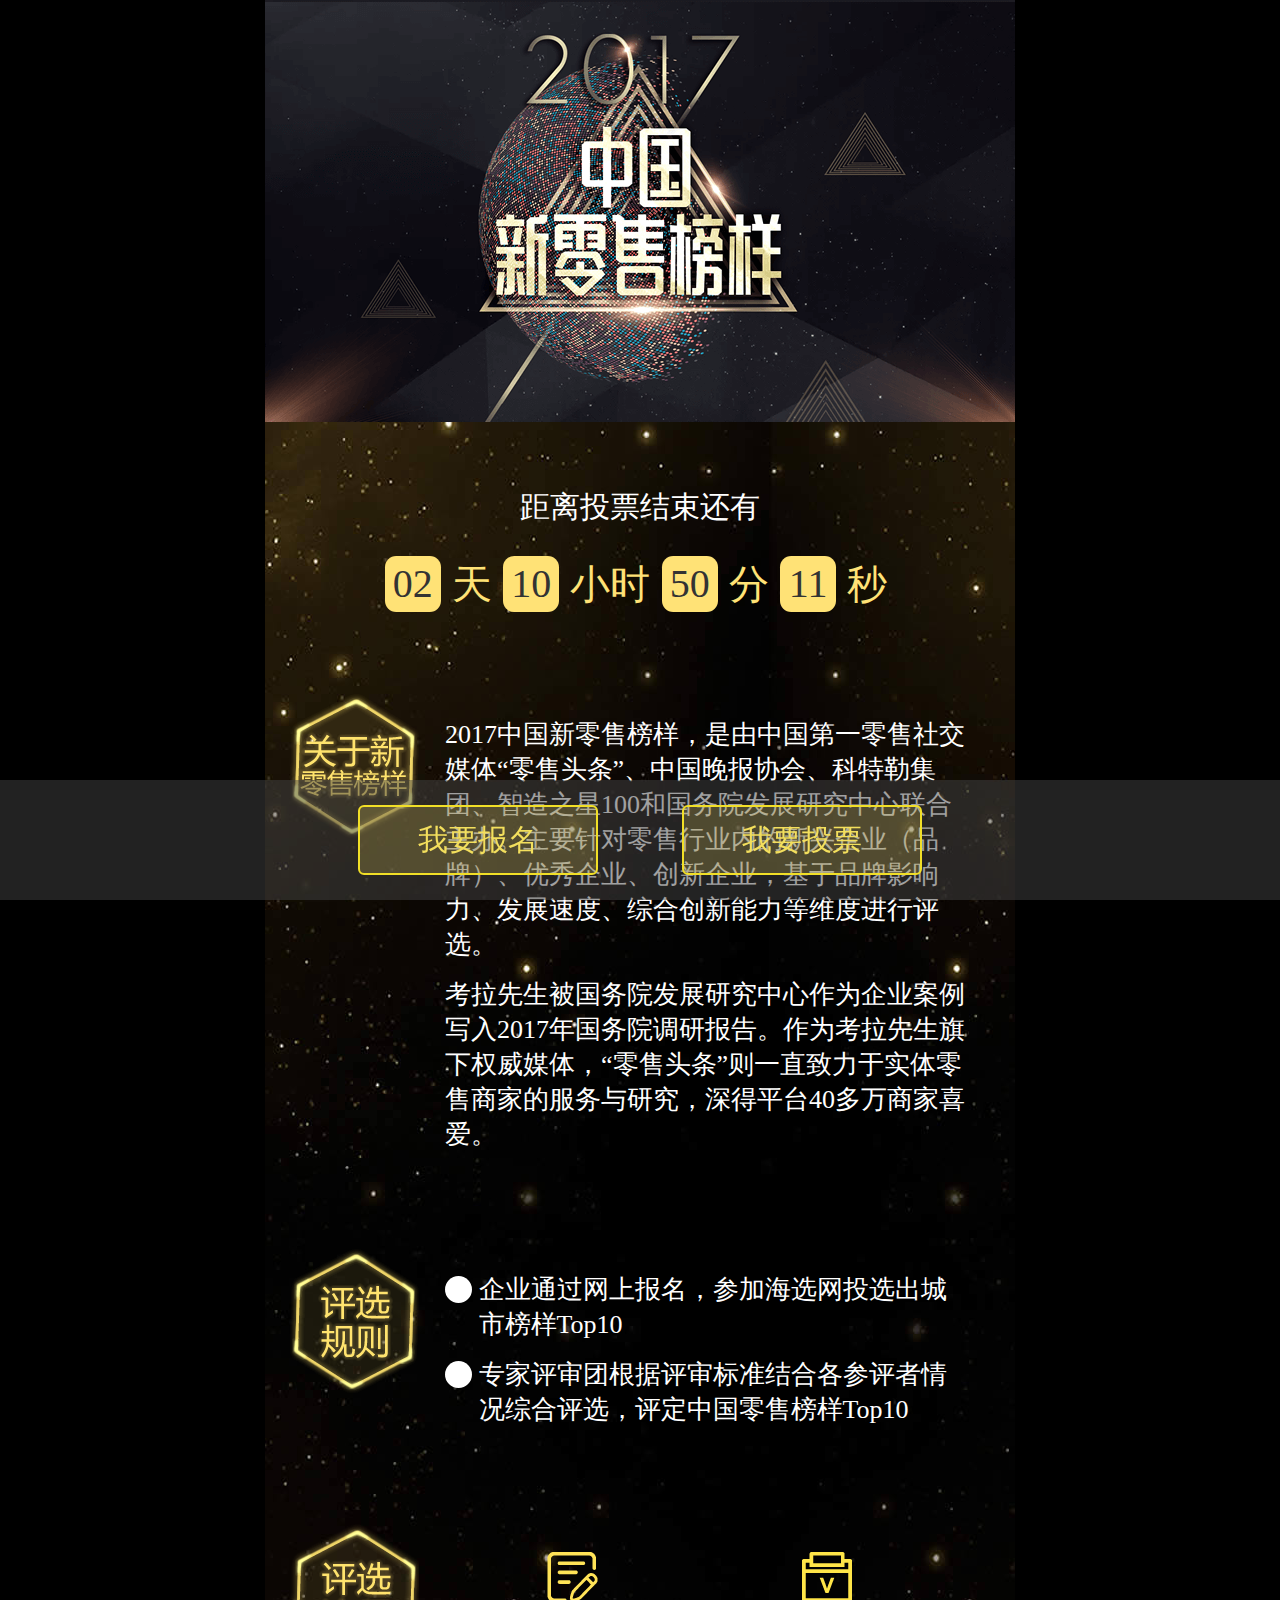
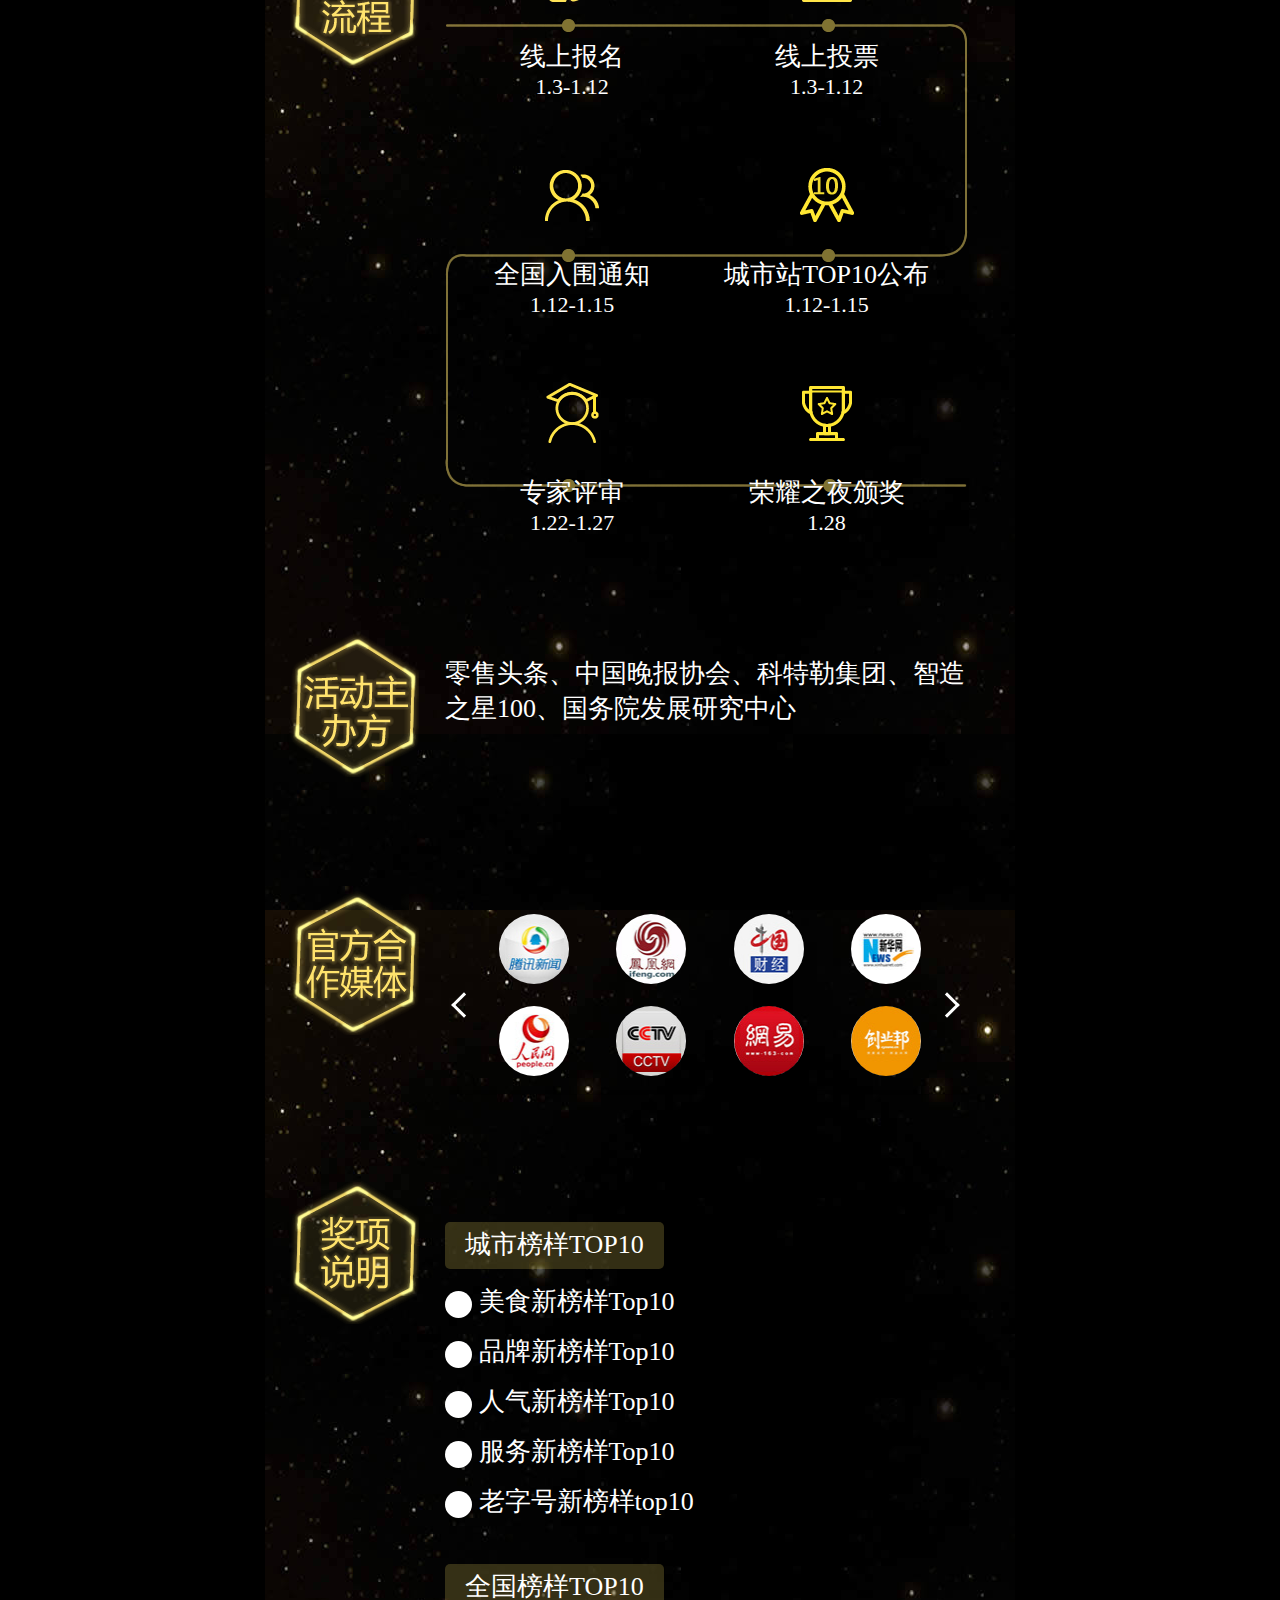
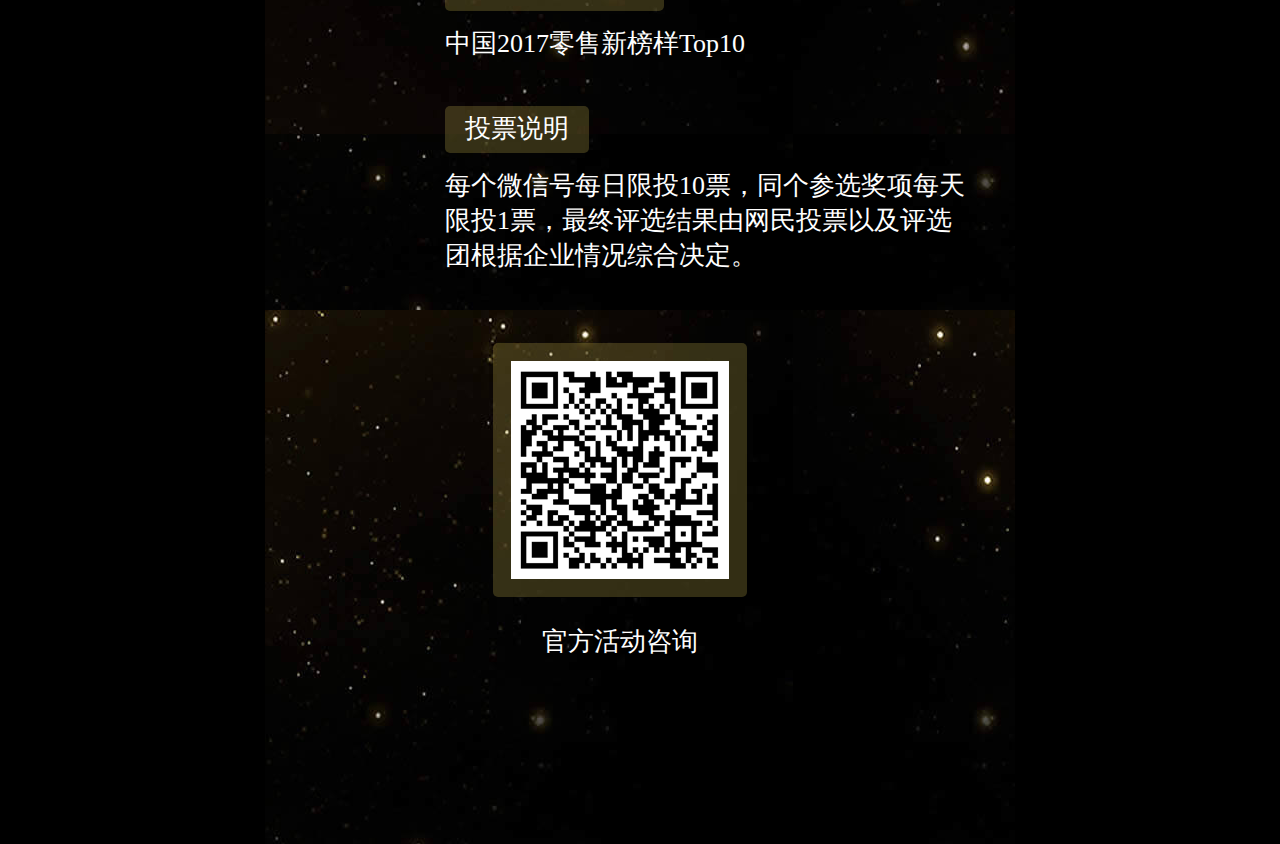
<file: index.html>
<!doctype html>
<html>

<head>
	<meta charset="utf-8">
	<meta name="viewport" content="width=device-width,maximum-scale=1.0, initial-scale=1.0, user-scalable=no">
	<title>2017年新零售投票系统</title>
	<link type="text/css" rel="stylesheet" href="css/swiper-3.4.2.min.css" media="all">
	<link type="text/css" rel="stylesheet" href="css/style.css?v=1" media="all">
	<script>!function (a) { var b, c; /Android (\d+\.\d+)/.test(navigator.userAgent) ? (b = parseFloat(RegExp.$1), b > 2.3 ? (c = parseInt(window.screen.width) / a, document.write('<meta name="viewport" content="width=' + a + ",minimum-scale=" + c + ",maximum-scale=" + c + ', target-densitydpi=device-dpi">')) : document.write('<meta name="viewport" content="width=' + a + ',target-densitydpi=device-dpi">')) : document.write('<meta name="viewport" content="width=' + a + ',user-scalable=no,target-densitydpi=device-dpi,minimal-ui">') }(750);</script>
</head>

<body>
	<div class="page">
		<header>
			<div class="banner"></div>
		</header>
		<article class="main">
			<section class="count_down">
				<h5>距离投票结束还有</h5>
				<div>
					<i>02</i>
					<span>天</span>
					<i>10</i>
					<span>小时</span>
					<i>50</i>
					<span>分</span>
					<i>11</i>
					<span>秒</span>
				</div>
			</section>
			<section class="section">
				<div class="sel_left">
					<i class="tit1"></i>
				</div>
				<div class="sel_right">
					<p>2017中国新零售榜样，是由中国第一零售社交媒体“零售头条”、中国晚报协会、科特勒集团、智造之星100和国务院发展研究中心联合主办。主要针对零售行业内的新兴企业（品牌）、优秀企业、创新企业，基于品牌影响力、发展速度、综合创新能力等维度进行评选。
					</p>
					<p>考拉先生被国务院发展研究中心作为企业案例写入2017年国务院调研报告。作为考拉先生旗下权威媒体，“零售头条”则一直致力于实体零售商家的服务与研究，深得平台40多万商家喜爱。
					</p>
				</div>
			</section>
			<section class="section">
				<div class="sel_left">
					<i class="tit2"></i>
				</div>
				<div class="sel_right">
					<p>
						<i class="icon_dot"></i>
						<span class="text_in">企业通过网上报名，参加海选网投选出城 市榜样Top10</span>
					</p>
					<p>
						<i class="icon_dot"></i>
						<span class="text_in">专家评审团根据评审标准结合各参评者情 况综合评选，评定中国零售榜样Top10</span>

					</p>
				</div>
			</section>
			<section class="section" style="margin-bottom: 0;">
				<div class="sel_left">
					<i class="tit3"></i>
				</div>
				<div class="sel_right">
					<ul class="sel_line">
						<li>
							<i class="step1"></i>
							<h5>线上报名</h5>
							<p>1.3-1.12</p>
						</li>
						<li>
							<i class="step2"></i>
							<h5>线上投票</h5>
							<p>1.3-1.12</p>
						</li>
						<li>
							<i class="step3"></i>
							<h5>全国入围通知</h5>
							<p>1.12-1.15</p>
						</li>
						<li>
							<i class="step4"></i>
							<h5>城市站TOP10公布</h5>
							<p>1.12-1.15</p>
						</li>
						<li>
							<i class="step5"></i>
							<h5>专家评审</h5>
							<p>1.22-1.27</p>
						</li>
						<li>
							<i class="step6"></i>
							<h5>荣耀之夜颁奖</h5>
							<p>1.28</p>
						</li>

					</ul>
				</div>
			</section>
			<section class="section">
				<div class="sel_left">
					<i class="tit4"></i>
				</div>
				<div class="sel_right">
					<p>零售头条、中国晚报协会、科特勒集团、智造之星100、国务院发展研究中心</p>

				</div>
			</section>
			<section class="section">
				<div class="sel_left">
					<i class="tit5"></i>
				</div>
				<div class="sel_right">
					<div class="swiper-container ">
						<div class="swiper-wrapper hezuo">
							<div class="swiper-slide">
								<ul>
									<li>
										<img src="img/logo_1.jpg" alt="">
									</li>
									<li>
										<img src="img/logo_2.jpg" alt="">
									</li>
									<li>
										<img src="img/logo_3.jpg" alt="">
									</li>
									<li>
										<img src="img/logo_4.jpg" alt="">
									</li>
									<li>
										<img src="img/logo_5.jpg" alt="">
									</li>
									<li>
										<img src="img/logo_6.jpg" alt="">
									</li>
									<li>
										<img src="img/logo_7.jpg" alt="">
									</li>
									<li>
										<img src="img/logo_8.jpg" alt="">
									</li>
								</ul>
							</div>
							<div class="swiper-slide">
								<ul>
									<li>
										<img src="img/logo_9.jpg" alt="">
									</li>
									<li>
										<img src="img/logo_10.jpg" alt="">
									</li>
									<li>
										<img src="img/logo_11.jpg" alt="">
									</li>
									<li>
										<img src="img/logo_12.jpg" alt="">
									</li>
									<li>
										<img src="img/logo_13.jpg" alt="">
									</li>
									<li>
										<img src="img/logo_14.jpg" alt="">
									</li>
									<li>
										<img src="img/logo_15.jpg" alt="">
									</li>
									<li>
										<img src="img/logo_16.jpg" alt="">
									</li>
								</ul>
							</div>
							<div class="swiper-slide">
								<ul>
									<li>
										<img src="img/logo_17.jpg" alt="">
									</li>
									<li>
										<img src="img/logo_18.jpg" alt="">
									</li>
									<li>
										<img src="img/logo_19.jpg" alt="">
									</li>
								</ul>
							</div>
						</div>
						<!-- 如果需要分页器 -->
						<div class="swiper-pagination"></div>

						<!-- 如果需要导航按钮 -->
						<div class="swiper-button-prev"></div>
						<div class="swiper-button-next"></div>

						<!-- 如果需要滚动条 -->
						<div class="swiper-scrollbar"></div>
					</div>
					<div class="hezuo">
						<div class="hz_left"></div>
						<div class="hz_right"></div>



					</div>
				</div>
			</section>
			<section class="section">
				<div class="sel_left">
					<i class="tit6"></i>
				</div>
				<div class="sel_right">
					<div class="title1">
						<span>城市榜样TOP10</span>
					</div>
					<p>
						<i class="icon_dot"></i>
						美食新榜样Top10
					</p>
					<p>
						<i class="icon_dot"></i>
						品牌新榜样Top10
					</p>
					<p>
						<i class="icon_dot"></i>
						人气新榜样Top10
					</p>
					<p>
						<i class="icon_dot"></i>
						服务新榜样Top10
					</p>
					<p>
						<i class="icon_dot"></i>
						老字号新榜样top10
					</p>
					<div class="title1" style="margin-top: 50px;">
						<span>全国榜样TOP10</span>
					</div>
					<p> 中国2017零售新榜样Top10
					</p>
					<div class="title1" style="margin-top: 50px;">
						<span>投票说明</span>
					</div>
					<p> 每个微信号每日限投10票，同个参选奖项每天限投1票，最终评选结果由网民投票以及评选团根据企业情况综合决定。
					</p>
					<div class="erm">
						<img class="erm_line" src="img/erm.png" alt="">
						<p>官方活动咨询</p>
					</div>
				</div>
			</section>
			<div class="footer">
				<a href="signup.html" class="btn">我要报名</a>
				<a href="vote.html" class="btn">我要投票</a>
			</div>
		</article>
	</div>



	</div>

</body>
<script src="js/zepto.min.js"></script>
<script src="js/swiper-3.4.2.jquery.min.js"></script>
<script>        
	var mySwiper = new Swiper('.swiper-container', {
		loop: true,
		// 如果需要前进后退按钮
		nextButton: '.swiper-button-next',
    	prevButton: '.swiper-button-prev',
	})        
</script>

</html>
</file>
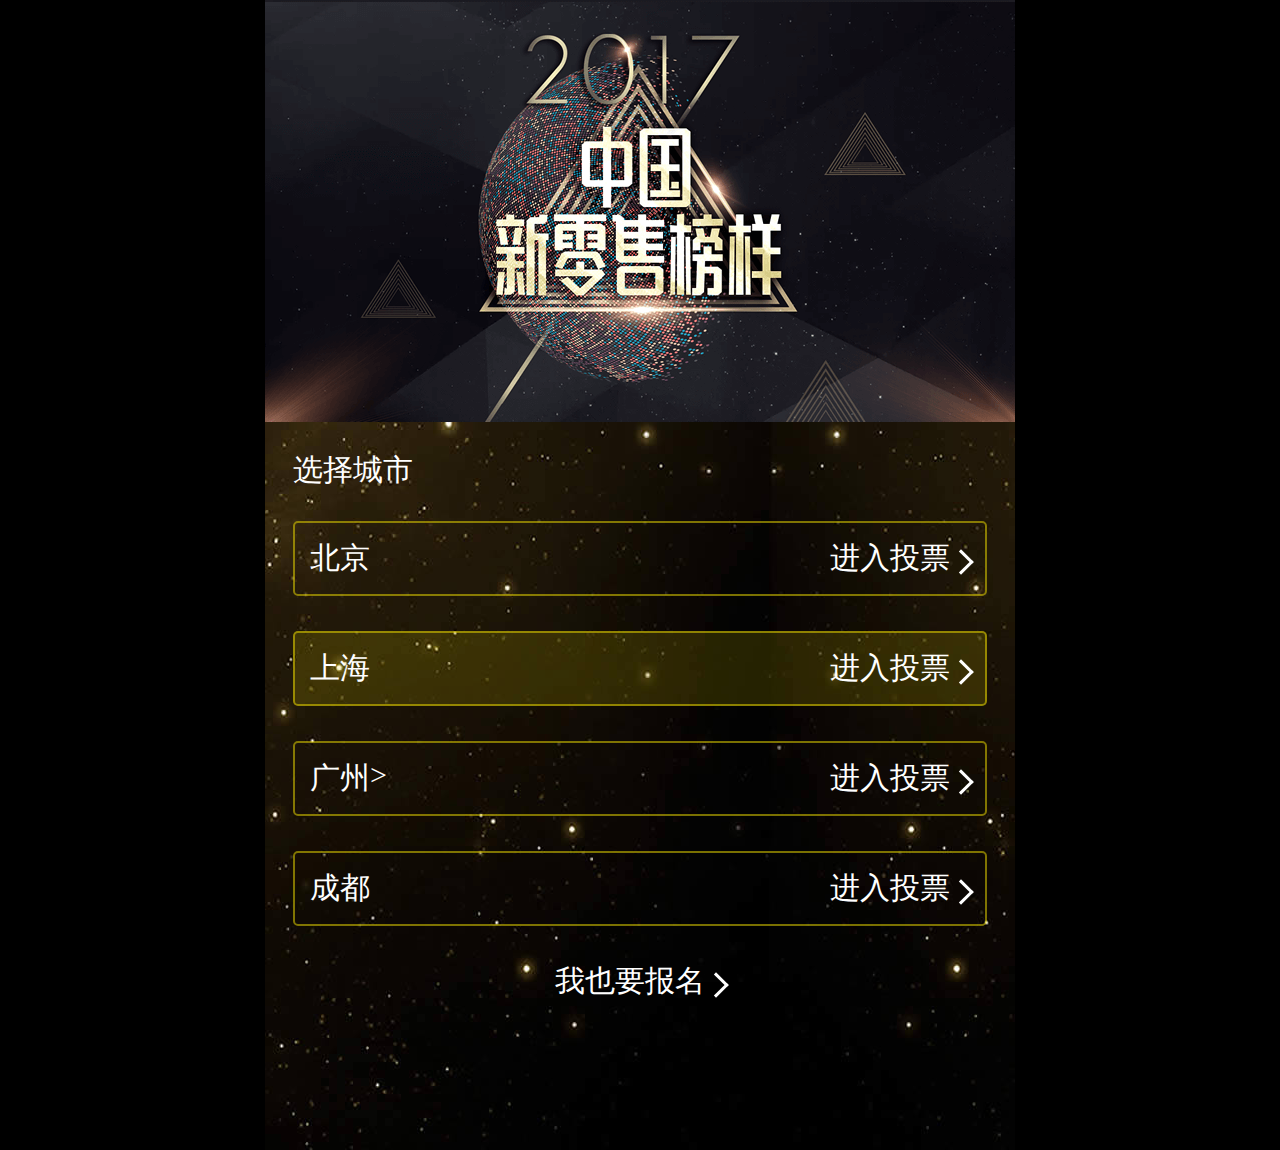
<file: city.html>
<!doctype html>
<html>

<head>
	<meta charset="utf-8">
	<meta name="viewport" content="width=device-width,maximum-scale=1.0, initial-scale=1.0, user-scalable=no">
	<title>2017年新零售投票系统</title>
	<link type="text/css" rel="stylesheet" href="css/style.css?v=1" media="all">
	<script>!function (a) { var b, c; /Android (\d+\.\d+)/.test(navigator.userAgent) ? (b = parseFloat(RegExp.$1), b > 2.3 ? (c = parseInt(window.screen.width) / a, document.write('<meta name="viewport" content="width=' + a + ",minimum-scale=" + c + ",maximum-scale=" + c + ', target-densitydpi=device-dpi">')) : document.write('<meta name="viewport" content="width=' + a + ',target-densitydpi=device-dpi">')) : document.write('<meta name="viewport" content="width=' + a + ',user-scalable=no,target-densitydpi=device-dpi,minimal-ui">') }(750);</script>
</head>

<body>
	<div class="page">
		<header>
			<div class="banner"></div>
		</header>
		<article class="main">
			<div class="city">
				<h4>选择城市</h4>
				<ul>
					<li>
						<span class="city_name">北京</span>
						<a href="vote.html" class="btn_vote">进入投票</a>
					</li>
					<li class="active">
						<span class="city_name">上海</span>
						<a href="vote.html" class="btn_vote">进入投票</a>
					</li>
					<li>
						<span class="city_name">广州</span>
						<a href="vote.html" class="btn_vote">进入投票</a>>
					</li>
					<li>
						<span class="city_name">成都</span>
						<a href="vote.html" class="btn_vote">进入投票</a>
					</li>
				</ul>
				<a href="signup.html" class="sign_up">我也要报名</a>
			</div>
		</article>
	</div>



	</div>

</body>

</html>
</file>
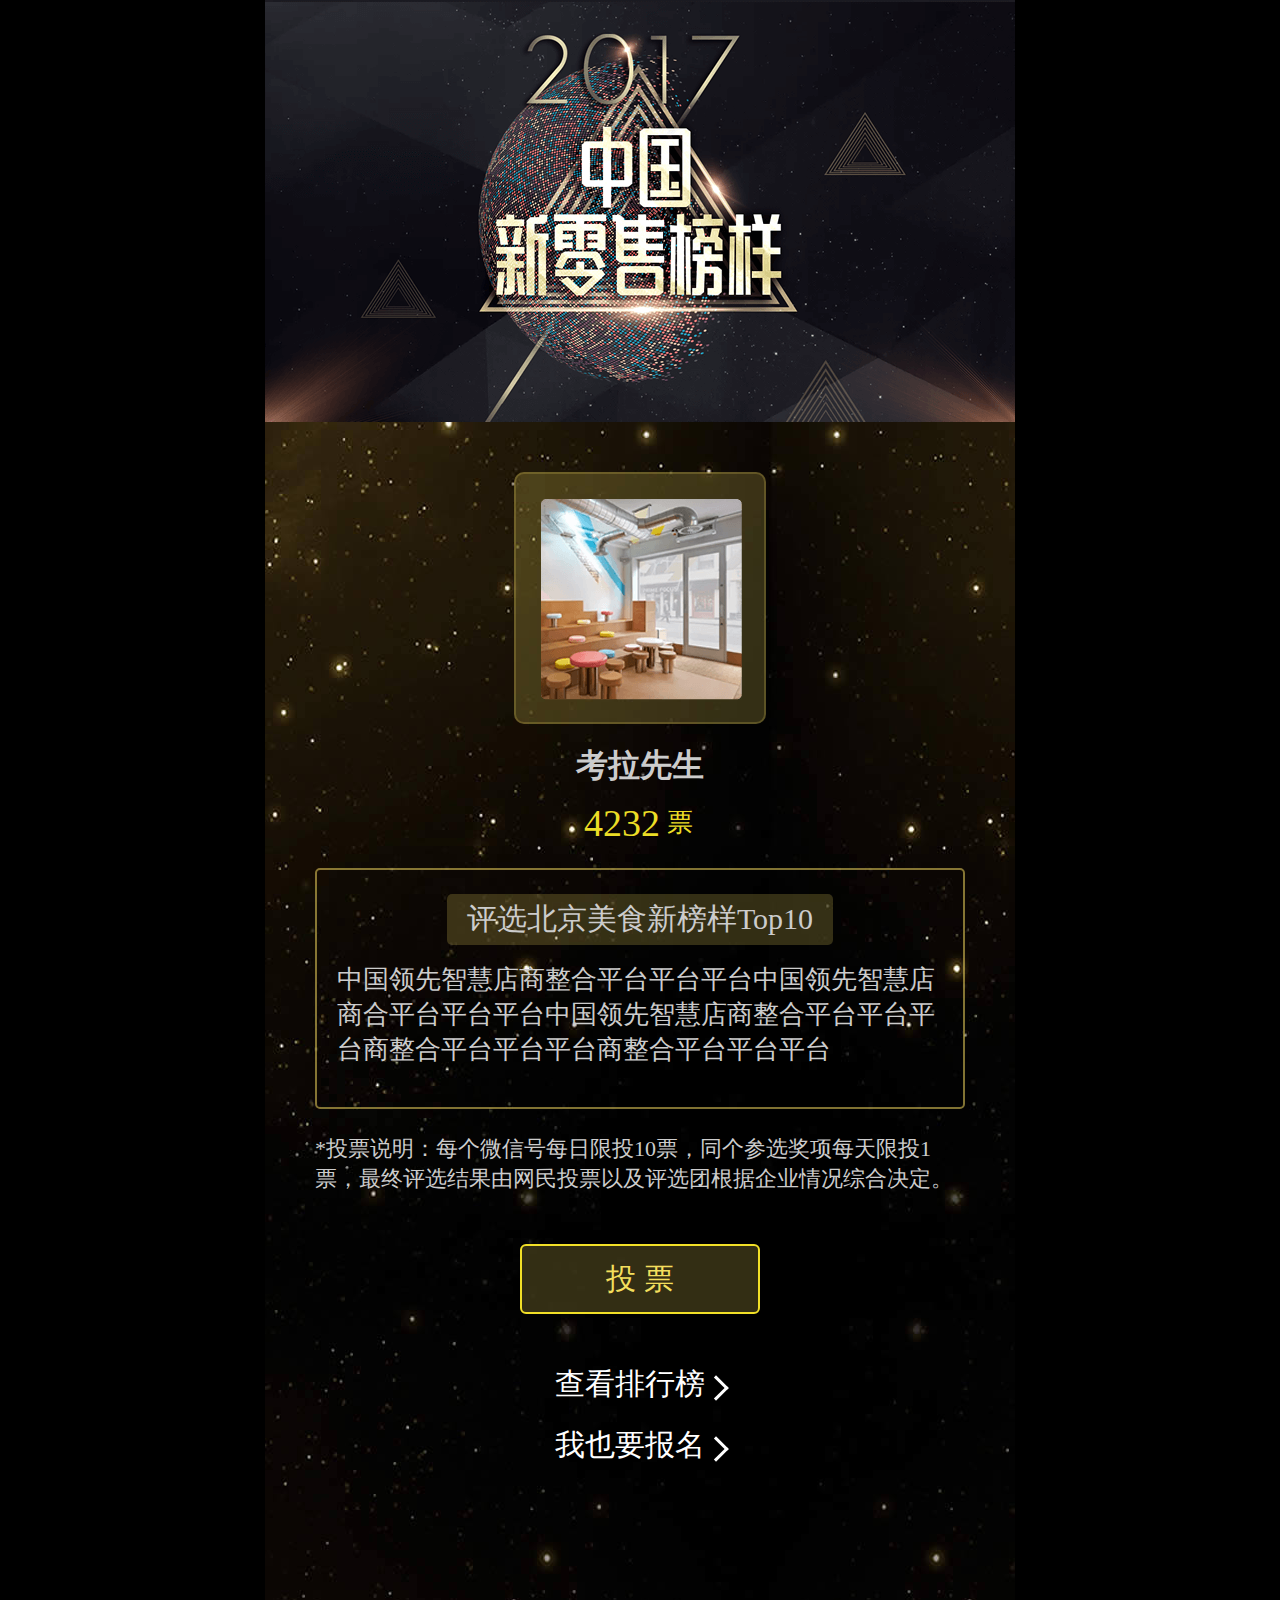
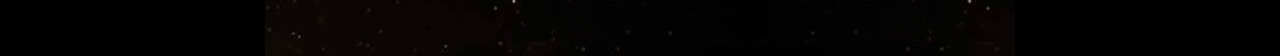
<file: co_vote.html>
<!doctype html>
<html>

<head>
    <meta charset="utf-8">
    <meta name="viewport" content="width=device-width,maximum-scale=1.0, initial-scale=1.0, user-scalable=no">
    <title>2017年新零售投票系统</title>
    <link type="text/css" rel="stylesheet" href="css/style.css?v=1" media="all">
    <script>!function (a) { var b, c; /Android (\d+\.\d+)/.test(navigator.userAgent) ? (b = parseFloat(RegExp.$1), b > 2.3 ? (c = parseInt(window.screen.width) / a, document.write('<meta name="viewport" content="width=' + a + ",minimum-scale=" + c + ",maximum-scale=" + c + ', target-densitydpi=device-dpi">')) : document.write('<meta name="viewport" content="width=' + a + ',target-densitydpi=device-dpi">')) : document.write('<meta name="viewport" content="width=' + a + ',user-scalable=no,target-densitydpi=device-dpi,minimal-ui">') }(750);</script>
    <script src="js/zepto.min.js"></script>
</head>

<body>
   
    <div class="page" style="position: relative;">
            <div class="share">
                <div class="share_text">
                        <p>分享到朋友圈</p>
                        <p>获得<span>更多支持</span>哦</p>
                </div>
            </div>
        <header>
            <div class="banner"></div>
        </header>
        <article class="main">
            <div class="co_vote">
                <div class="co_logo">
                    <img src="img/co1.png">
                </div>
                <h4 class="co_info">考拉先生</h4>
                <div class="co_num">
                    <span class="num1">4232</span>票
                    <span class="num2"></span>
                </div>
                <div class="con1">
                    <div class="title1">
                        <span>评选北京美食新榜样Top10</span>
                    </div>
                    <p>中国领先智慧店商整合平台平台平台中国领先智慧店商合平台平台平台中国领先智慧店商整合平台平台平台商整合平台平台平台商整合平台平台平台
                        </p>
                </div>
                <div class="tips">*投票说明：每个微信号每日限投10票，同个参选奖项每天限投1票，最终评选结果由网民投票以及评选团根据企业情况综合决定。
                </div>
                <a id="vote_btn" class="btn">投 票</a>
                <div class="co_btn">
                    <a href="result.html" class="sign_up">查看排行榜</a>
                    <a href="signup.html" class="sign_up">我也要报名</a>
                </div>
            </div>
        </article>
    </div>



    </div>

</body>
<script src="js/zepto.min.js"></script>
<script>
    $(function(){
        var vote=false;
        $("#vote_btn").click(function(){
            var nowNum=parseInt($(".co_num span.num1").html())+1
            if(vote==false){
                vote=true;
                //$(".co_num").append('<span class="num2">'+nowNum+'</span>')
                $(".co_num span.num1").addClass("animat1")
                $(".co_num span.num2").html(nowNum)
                $(".co_num span.num2").addClass("animat2")
                
            }else{
                $(".share").show(100)
            }   
        })
        $(".share").click(function(){
            $(this).hide()
        })
    })
</script>
</html>
</file>
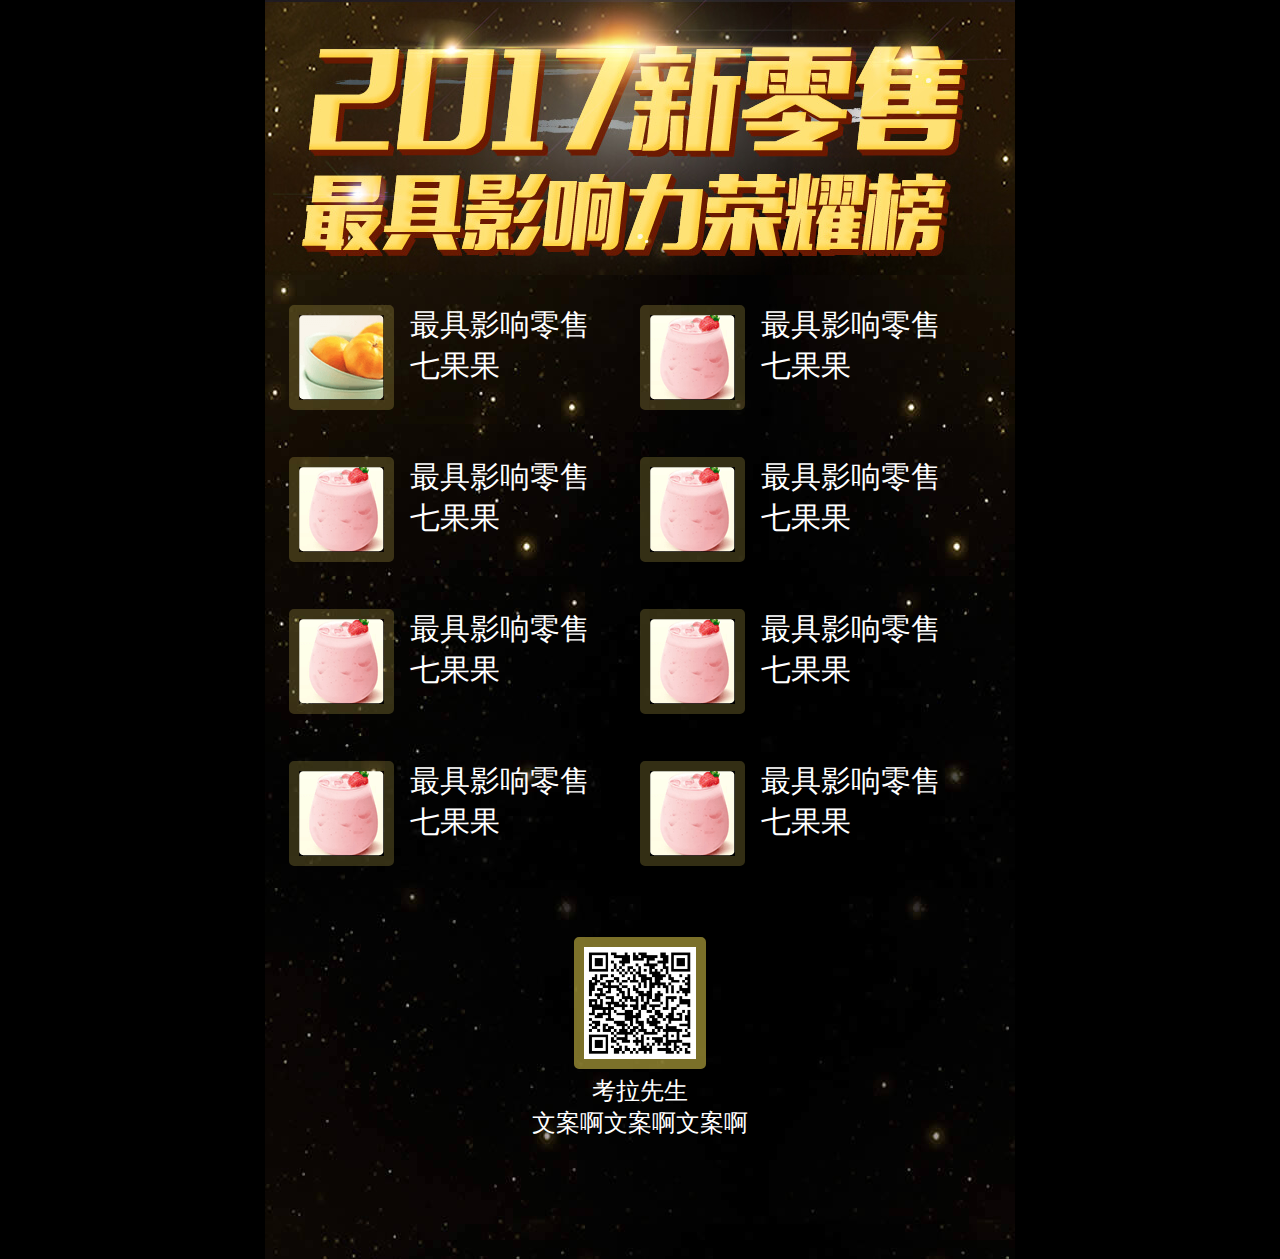
<file: result.html>
<!doctype html>
<html>

<head>
	<meta charset="utf-8">
	<meta name="viewport" content="width=device-width,maximum-scale=1.0, initial-scale=1.0, user-scalable=no">
	<title>2017年新零售投票系统</title>
	<link type="text/css" rel="stylesheet" href="css/style.css?v=1" media="all">
	<script>!function (a) { var b, c; /Android (\d+\.\d+)/.test(navigator.userAgent) ? (b = parseFloat(RegExp.$1), b > 2.3 ? (c = parseInt(window.screen.width) / a, document.write('<meta name="viewport" content="width=' + a + ",minimum-scale=" + c + ",maximum-scale=" + c + ', target-densitydpi=device-dpi">')) : document.write('<meta name="viewport" content="width=' + a + ',target-densitydpi=device-dpi">')) : document.write('<meta name="viewport" content="width=' + a + ',user-scalable=no,target-densitydpi=device-dpi,minimal-ui">') }(750);</script>
</head>

<body>
	<div class="page">
		<article class="main">
			<div class="result">
                <div class="result_banner">
                    <img src="img/banner1.jpg">
                </div>
                <ul class="result_list">
                    <li>
                        <dl>
                            <dt>
                                <img src="img/ico1.png">
                            </dt>
                            <dl>
                                <p>最具影响零售</p>
                                <p>七果果</p>
                            </dl>
                        </dl>
                    </li>
                    <li>
                        <dl>
                            <dt>
                                <img src="img/ico2.png">
                            </dt>
                            <dl>
                                <p>最具影响零售</p>
                                <p>七果果</p>
                            </dl>
                        </dl>
                    </li>
                    <li>
                        <dl>
                            <dt>
                                <img src="img/ico2.png">
                            </dt>
                            <dl>
                                <p>最具影响零售</p>
                                <p>七果果</p>
                            </dl>
                        </dl>
                    </li>
                    <li>
                        <dl>
                            <dt>
                                <img src="img/ico2.png">
                            </dt>
                            <dl>
                                <p>最具影响零售</p>
                                <p>七果果</p>
                            </dl>
                        </dl>
                    </li>
                    <li>
                        <dl>
                            <dt>
                                <img src="img/ico2.png">
                            </dt>
                            <dl>
                                <p>最具影响零售</p>
                                <p>七果果</p>
                            </dl>
                        </dl>
                    </li>
                    <li>
                        <dl>
                            <dt>
                                <img src="img/ico2.png">
                            </dt>
                            <dl>
                                <p>最具影响零售</p>
                                <p>七果果</p>
                            </dl>
                        </dl>
                    </li>
                    <li>
                        <dl>
                            <dt>
                                <img src="img/ico2.png">
                            </dt>
                            <dl>
                                <p>最具影响零售</p>
                                <p>七果果</p>
                            </dl>
                        </dl>
                    </li>
                    <li>
                        <dl>
                            <dt>
                                <img src="img/ico2.png">
                            </dt>
                            <dl>
                                <p>最具影响零售</p>
                                <p>七果果</p>
                            </dl>
                        </dl>
                    </li>
                </ul>
                <div class="erm">
                    <img src="img/erm.png">
                </div>
                <p>
                    考拉先生
                </p>
                <p>
                    文案啊文案啊文案啊
                </p>
			</div>
		</article>
	</div>



	</div>

</body>

</html>
</file>
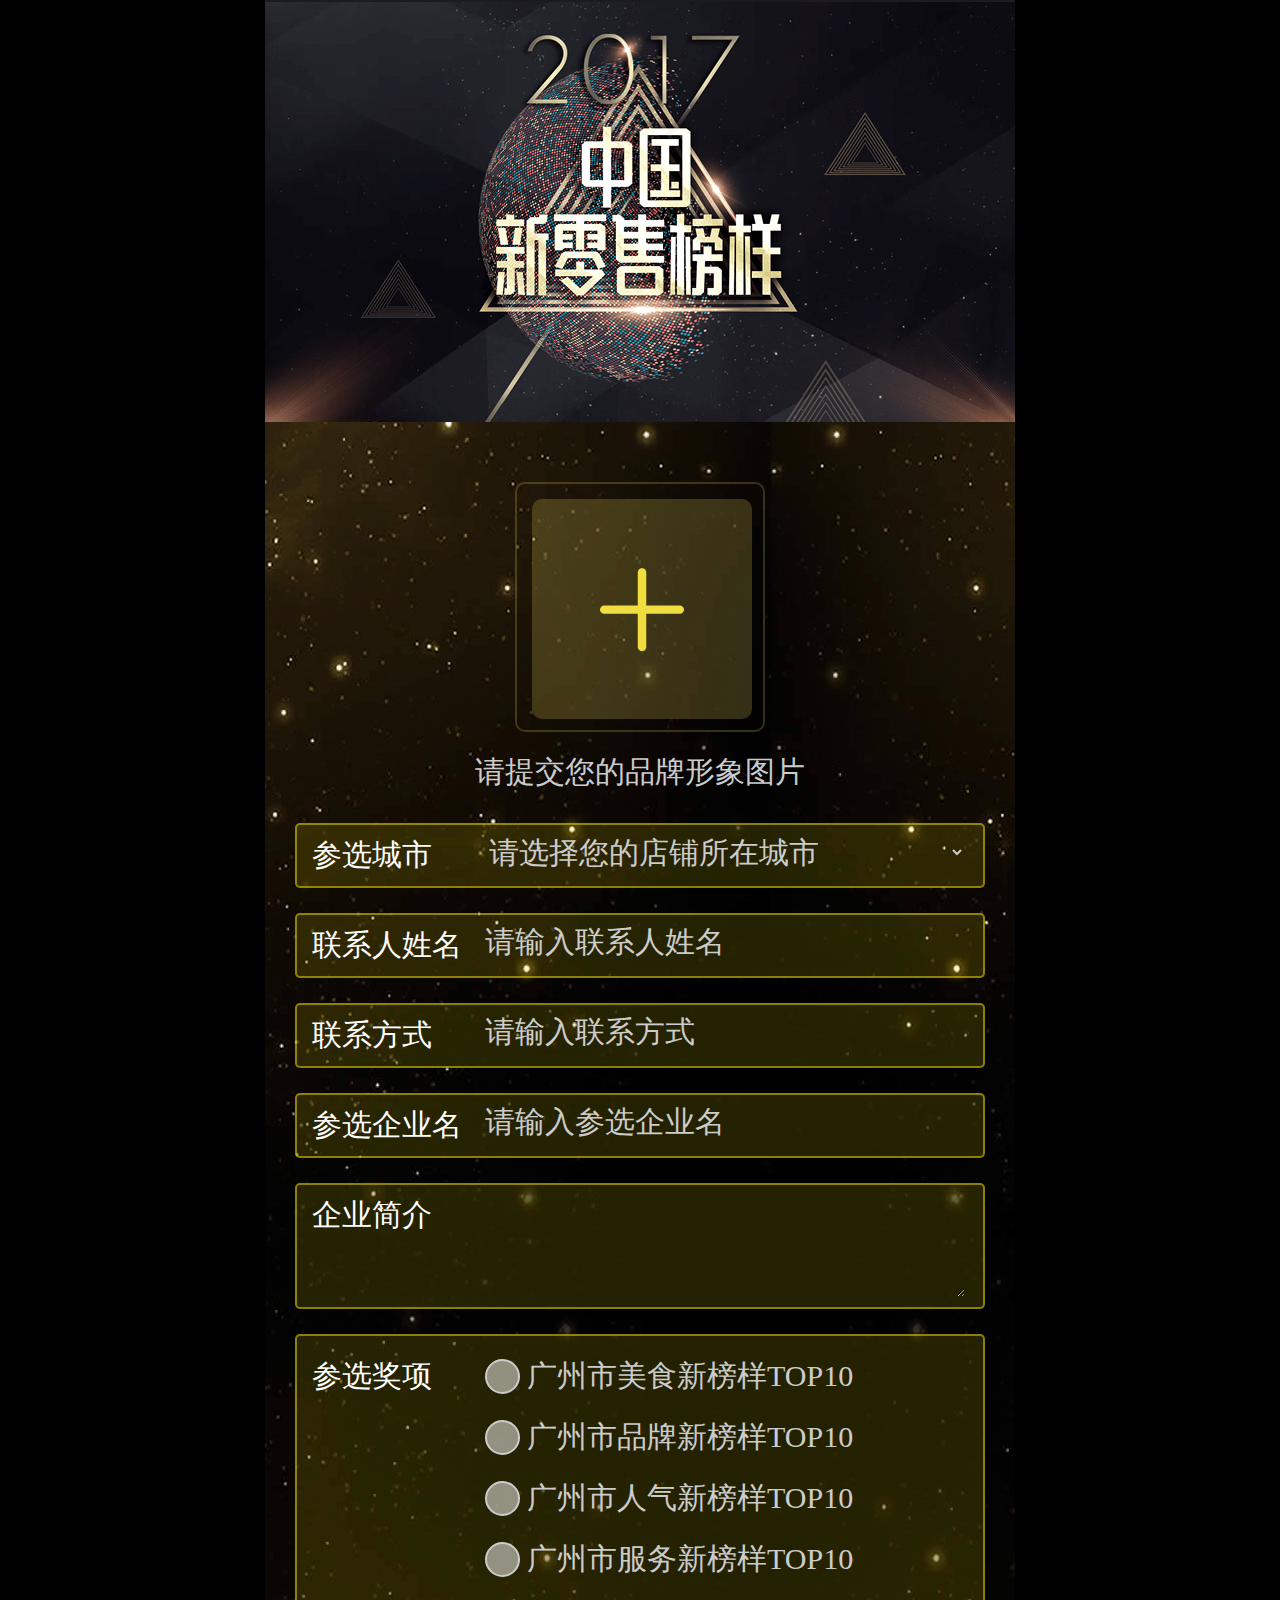
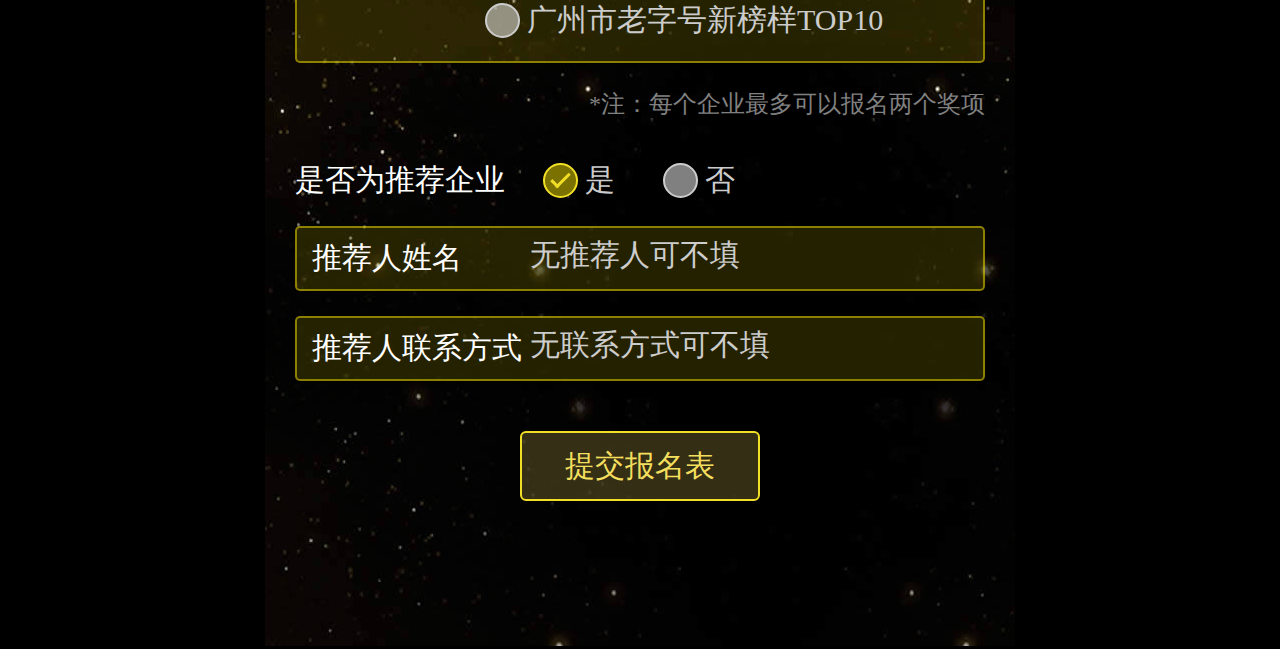
<file: signup.html>
<!doctype html>
<html>

<head>
	<meta charset="utf-8">
	<meta name="viewport" content="width=device-width,maximum-scale=1.0, initial-scale=1.0, user-scalable=no">
	<title>2017年新零售投票系统</title>
	<link type="text/css" rel="stylesheet" href="css/style.css?v=1" media="all">
	<script>!function (a) { var b, c; /Android (\d+\.\d+)/.test(navigator.userAgent) ? (b = parseFloat(RegExp.$1), b > 2.3 ? (c = parseInt(window.screen.width) / a, document.write('<meta name="viewport" content="width=' + a + ",minimum-scale=" + c + ",maximum-scale=" + c + ', target-densitydpi=device-dpi">')) : document.write('<meta name="viewport" content="width=' + a + ',target-densitydpi=device-dpi">')) : document.write('<meta name="viewport" content="width=' + a + ',user-scalable=no,target-densitydpi=device-dpi,minimal-ui">') }(750);</script>
</head>

<body>
	<div class="page">
		<header>
			<div class="banner"></div>
		</header>
		<article class="main">
			<div class="form">
				<div class="file_update">
					<div class="file">
						<div class="file_bor">
							<div class="percent" style="display:none;"></div>
							<input id="upfile" accept="image/*" type="file" class="">
						</div>
					</div>
					<div class="file_info">请提交您的品牌形象图片</div>
				</div>
				<div class="form_item">
					<label for="">参选城市</label>
					<select class="select" name="" id="">
						<option>请选择您的店铺所在城市</option>
						<option>请选择您的店铺所在城市</option>
						<option>请选择您的店铺所在城市</option>
					</select>
				</div>
				<div class="form_item">
					<label for="">联系人姓名</label>
					<input type="text" name="user_search" placeholder="请输入联系人姓名">
				</div>
				<div class="form_item">
					<label for="">联系方式</label>
					<input type="text" name="user_search" placeholder="请输入联系方式">
				</div>
				<div class="form_item">
					<label for="">参选企业名</label>
					<input type="text" name="user_search" placeholder="请输入参选企业名">
				</div>
				<div class="form_item">
					<label for="">企业简介</label>
					<textarea rows="3" cols="20" placeholder="请输入企业简介，140个字以内">
                    </textarea>
				</div>
				<div class="form_item">
					<label style="margin-top: 10px;" for="">参选奖项</label>
					<ul class="check_list">
						<li>
							<div class="checkbox">
								<input type="checkbox" value="None" id="checkbox1" name="check">
								<label for="checkbox1"></label>
							</div>
							<div class="checkbox_text">广州市美食新榜样TOP10</div>
						</li>
						<li>
							<div class="checkbox">
								<input type="checkbox" value="None" id="checkbox2" name="check">
								<label for="checkbox2"></label>
							</div>
							<div class="checkbox_text">广州市品牌新榜样TOP10</div>
						</li>
						<li>
							<div class="checkbox">
								<input type="checkbox" value="None" id="checkbox3" name="check">
								<label for="checkbox3"></label>
							</div>
							<div class="checkbox_text">广州市人气新榜样TOP10</div>
						</li>
						<li>
							<div class="checkbox">
								<input type="checkbox" value="None" id="checkbox4" name="check">
								<label for="checkbox4"></label>
							</div>
							<div class="checkbox_text">广州市服务新榜样TOP10</div>
						</li>
						<li>
							<div class="checkbox">
								<input type="checkbox" value="None" id="checkbox5" name="check">
								<label for="checkbox5"></label>
							</div>
							<div class="checkbox_text">广州市老字号新榜样TOP10</div>
						</li>

					</ul>

				</div>
				<p class="checkbox_right">*注：每个企业最多可以报名两个奖项</p>
				<div class="rem">
					<label for="">是否为推荐企业</label>
					<div class="checkbox">
						<input type="checkbox" value="None" id="rem1" name="check" checked>
						<label for="rem1"></label>
					</div>
					<span>是</span>
					<div class="checkbox">
						<input type="checkbox" value="None" id="rem2" name="check">
						<label for="rem2"></label>
					</div>
					<span>否</span>
				</div>

				<div class="form_item label2">
					<label for="">推荐人姓名</label>
					<input type="text" placeholder="无推荐人可不填">
				</div>

				<div class="form_item label2">
					<label for="">推荐人联系方式</label>
					<input type="text" placeholder="无联系方式可不填">
				</div>
				<div class="form_btn">
					<a href="co_vote.html" class="btn">提交报名表 </a>
				</div>

			</div>
		</article>
	</div>



	</div>

</body>

</html>
</file>
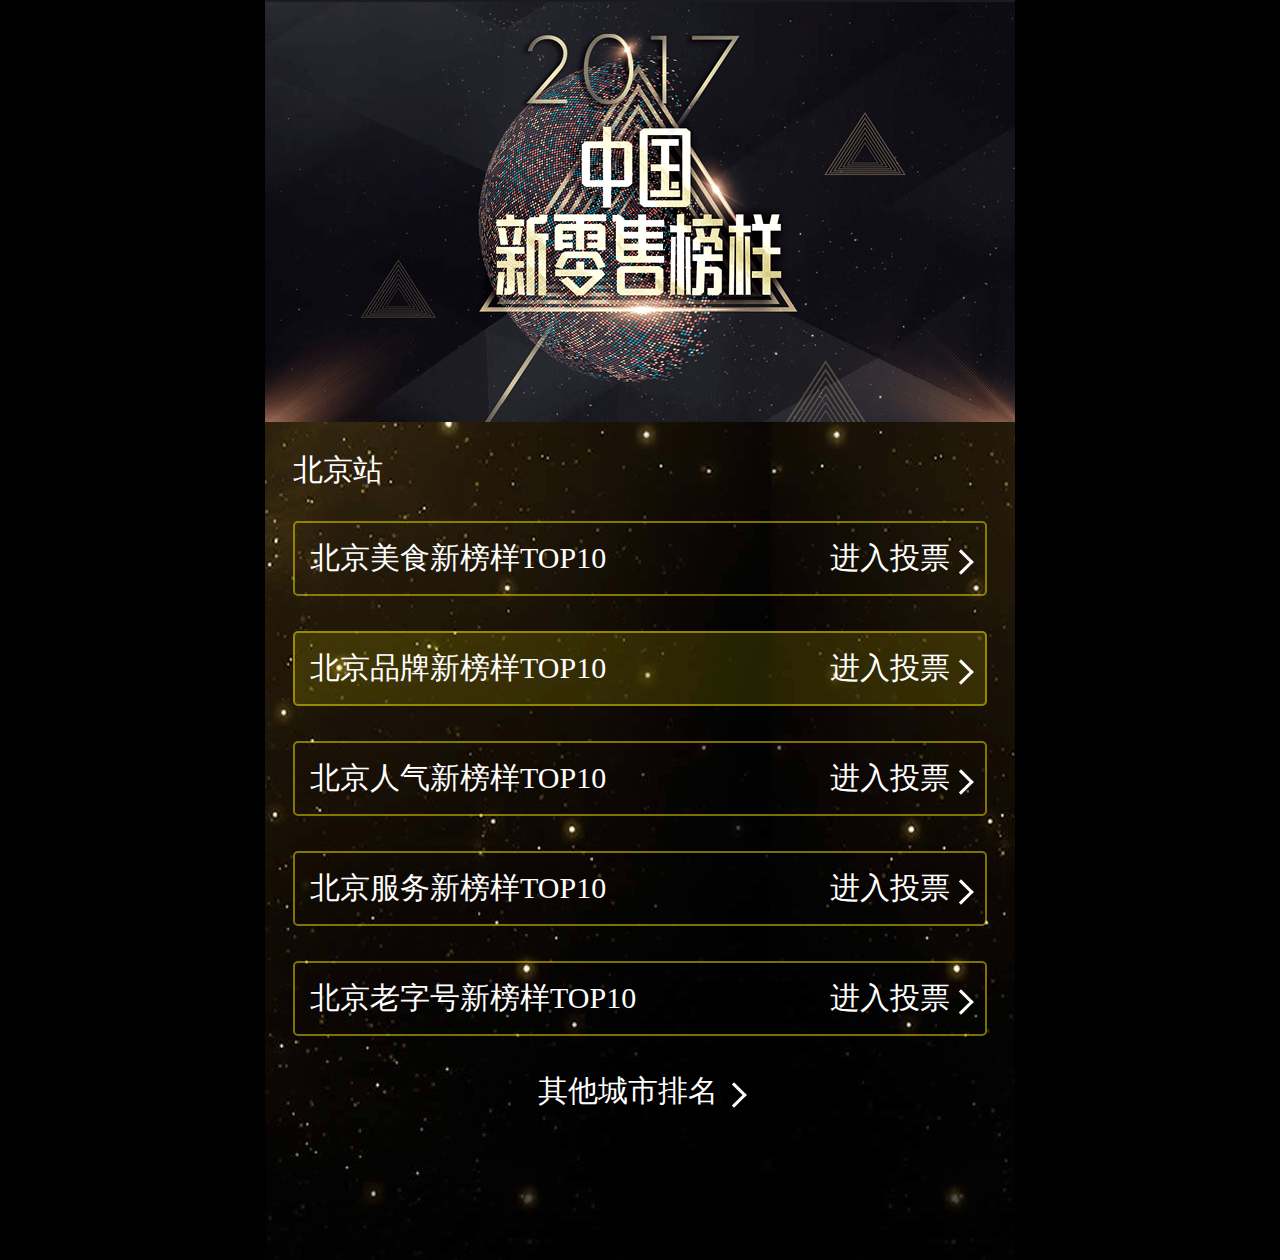
<file: top10.html>
<!doctype html>
<html>

<head>
    <meta charset="utf-8">
    <meta name="viewport" content="width=device-width,maximum-scale=1.0, initial-scale=1.0, user-scalable=no">
    <title>2017年新零售投票系统</title>
    <link type="text/css" rel="stylesheet" href="css/style.css?v=1" media="all">
    <script>!function (a) { var b, c; /Android (\d+\.\d+)/.test(navigator.userAgent) ? (b = parseFloat(RegExp.$1), b > 2.3 ? (c = parseInt(window.screen.width) / a, document.write('<meta name="viewport" content="width=' + a + ",minimum-scale=" + c + ",maximum-scale=" + c + ', target-densitydpi=device-dpi">')) : document.write('<meta name="viewport" content="width=' + a + ',target-densitydpi=device-dpi">')) : document.write('<meta name="viewport" content="width=' + a + ',user-scalable=no,target-densitydpi=device-dpi,minimal-ui">') }(750);</script>
</head>

<body>
    <div class="page">
        <header>
            <div class="banner"></div>
        </header>
        <article class="main">
            <div class="city">
                <h4>北京站</h4>
                <ul>
                    <li>
                        <span class="city_name">北京美食新榜样TOP10</span>
                        <a href="vote.html" class="btn_vote">进入投票</a>
                    </li>
                    <li class="active">
                        <span class="city_name">北京品牌新榜样TOP10</span>
                        <a href="vote.html" class="btn_vote">进入投票</a>
                    </li>
                    <li>
                        <span class="city_name">北京人气新榜样TOP10</span>
                        <a href="vote.html" class="btn_vote">进入投票</a>
                    </li>
                    <li>
                        <span class="city_name">北京服务新榜样TOP10</span>
                        <a href="vote.html" class="btn_vote">进入投票</a>
                    </li>
                    <li>
                        <span class="city_name">北京老字号新榜样TOP10</span>
                        <a href="vote.html" class="btn_vote">进入投票</a>
                    </li>
                </ul>
                <a href="signup.html" style="width:205px;" class="sign_up">其他城市排名</a>
            </div>
        </article>
    </div>



    </div>

</body>

</html>
</file>
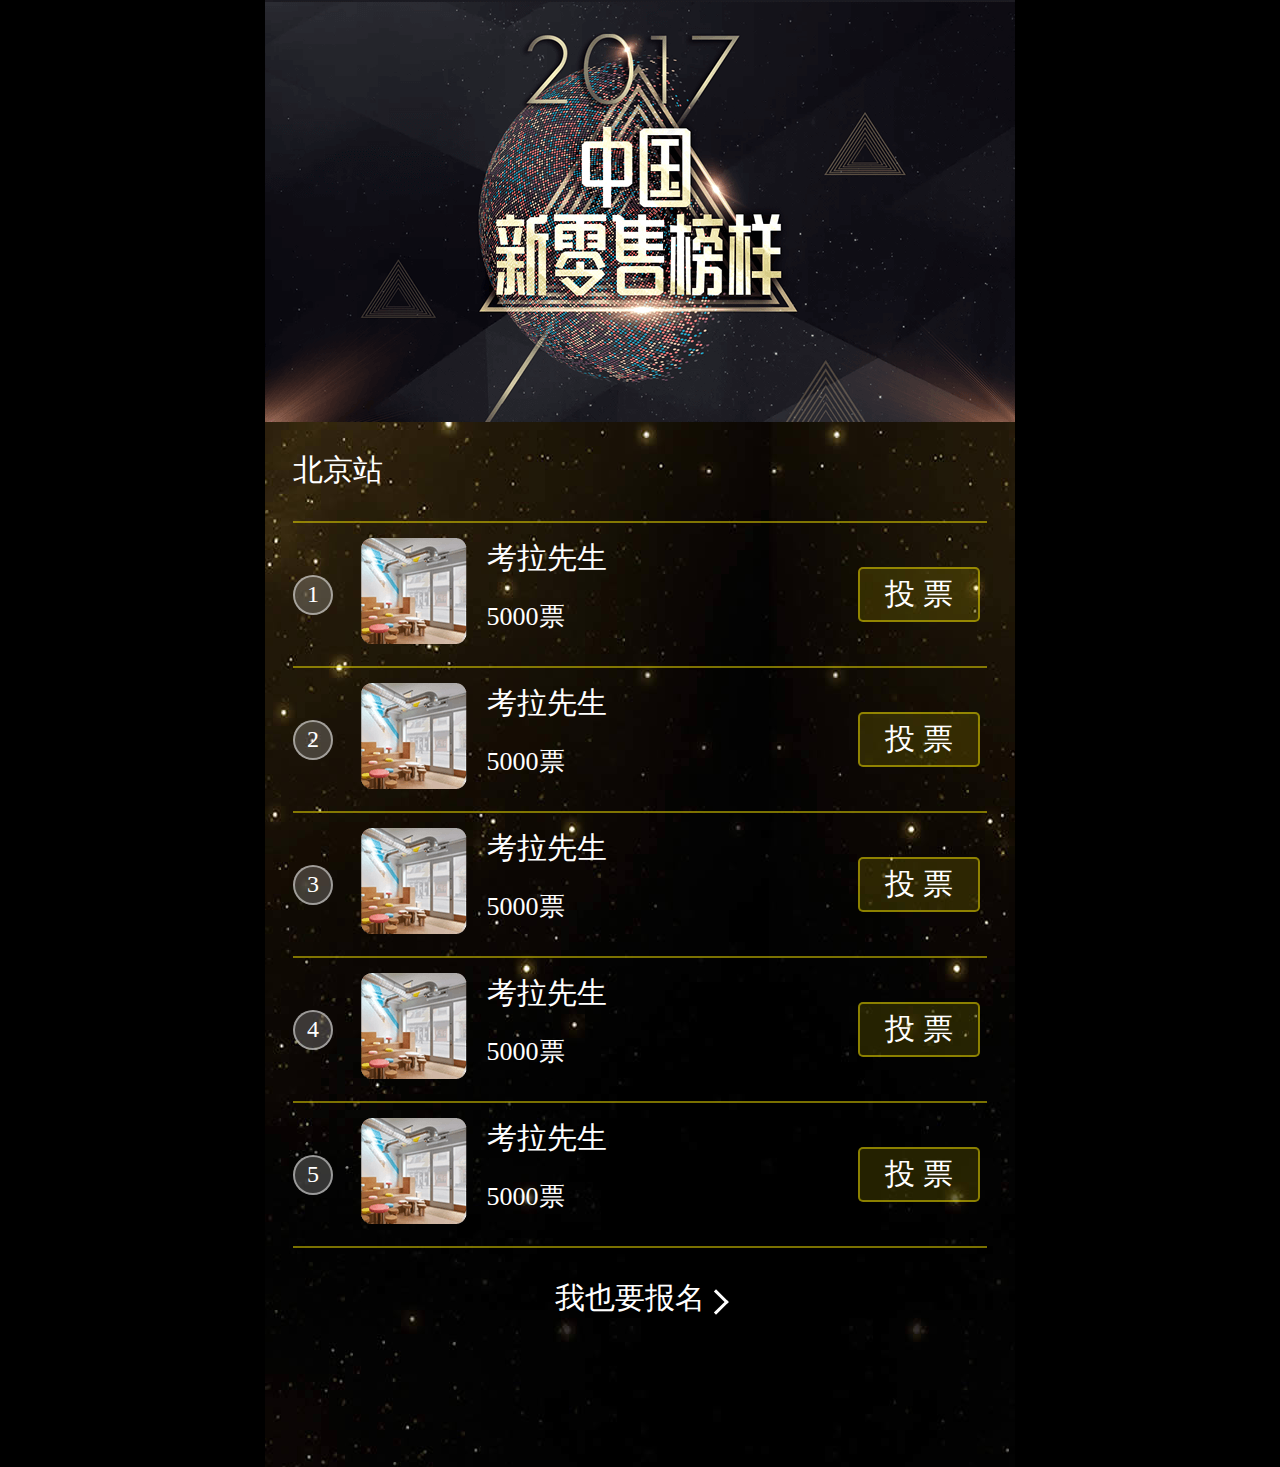
<file: vote.html>
<!doctype html>
<html>

<head>
	<meta charset="utf-8">
	<meta name="viewport" content="width=device-width,maximum-scale=1.0, initial-scale=1.0, user-scalable=no">
	<title>2017年新零售投票系统</title>
	<link type="text/css" rel="stylesheet" href="css/style.css?v=1" media="all">
	<script>!function (a) { var b, c; /Android (\d+\.\d+)/.test(navigator.userAgent) ? (b = parseFloat(RegExp.$1), b > 2.3 ? (c = parseInt(window.screen.width) / a, document.write('<meta name="viewport" content="width=' + a + ",minimum-scale=" + c + ",maximum-scale=" + c + ', target-densitydpi=device-dpi">')) : document.write('<meta name="viewport" content="width=' + a + ',target-densitydpi=device-dpi">')) : document.write('<meta name="viewport" content="width=' + a + ',user-scalable=no,target-densitydpi=device-dpi,minimal-ui">') }(750);</script>
</head>

<body>
	<div class="page">
		<header>
			<div class="banner"></div>
		</header>
		<article class="main">
			<div class="vote">
				<h4>北京站</h4>
				<ul>
					<li>
						<i class="num">1</i>
						<dl class="co_name">
							<dt>
								<img src="img/logo1.png">
							</dt>
							<dl>
								<p>考拉先生</p>
								<p class="piaoshu">5000票</p>
							</dl>
						</dl>
						<a href="" class="btn_vote">投 票</a>
					</li>
					<li>
						<i class="num">2</i>
						<dl class="co_name">
							<dt>
								<img src="img/logo1.png">
							</dt>
							<dl>
								<p>考拉先生</p>
								<p class="piaoshu">5000票</p>
							</dl>
						</dl>
						<a href="" class="btn_vote">投 票</a>
					</li>
					<li>
						<i class="num">3</i>
						<dl class="co_name">
							<dt>
								<img src="img/logo1.png">
							</dt>
							<dl>
								<p>考拉先生</p>
								<p class="piaoshu">5000票</p>
							</dl>
						</dl>
						<a href="" class="btn_vote">投 票</a>
					</li>
					<li>
						<i class="num">4</i>
						<dl class="co_name">
							<dt>
								<img src="img/logo1.png">
							</dt>
							<dl>
								<p>考拉先生</p>
								<p class="piaoshu">5000票</p>
							</dl>
						</dl>
						<a href="" class="btn_vote">投 票</a>
					</li>
					<li>
						<i class="num">5</i>
						<dl class="co_name">
							<dt>
								<img src="img/logo1.png">
							</dt>
							<dl>
								<p>考拉先生</p>
								<p class="piaoshu">5000票</p>
							</dl>
						</dl>
						<a href="" class="btn_vote">投 票</a>
					</li>
				</ul>
				<a href="signup.html" class="sign_up">我也要报名</a>
			</div>
		</article>
	</div>



	</div>

</body>

</html>
</file>
<file: css/style.css>
* {
  margin: 0;
  padding: 0;
  list-style: none;
  box-sizing: border-box;
  -moz-box-sizing: border-box;
  /* Firefox */
  -webkit-box-sizing: border-box;
  /* Safari */
}
html,
body {
  height: 100%;
  font-size: 13px;
}
body {
  height: 100%;
  width: 100%;
  text-align: center;
  background: #000;
}
.page {
  background: #0c0a06;
  color: #fff;
  max-width: 750px;
  margin: auto;
  text-align: left;
}
html {
  font-size: 62.5%;
}
option {
  font-size: .14rem;
  color: white;
  background: #5c5536;
}
.banner {
  background: url("../img/banner.png") no-repeat;
  height: 422px;
}
.count_down {
  text-align: center;
  height: 240px;
  padding-top: 65px;
}
.count_down h5 {
  font-size: 30px;
  font-weight: normal;
  margin-bottom: 28px;
}
.count_down div span {
  display: inline-block;
  vertical-align: middle;
  font-size: 40px;
  margin: 0 8px;
  color: #FFE276;
}
.count_down div i {
  display: inline-block;
  vertical-align: middle;
  border-radius: 20%;
  font-style: normal;
  font-size: 40px;
  color: #333333;
  width: 56px;
  height: 56px;
  background: #FFE276;
  line-height: 56px;
  text-align: center;
}
.btn {
  background: rgba(255, 228, 99, 0.2);
  border: 2px solid #F1DF27;
  height: 70px;
  line-height: 66px;
  text-align: center;
  color: #F3DF5D;
  font-size: 30px;
  width: 240px;
  border-radius: 6px;
  margin: 0 40px;
}
a.btn {
  display: inline-block;
  text-decoration: none;
  background: rgba(255, 228, 99, 0.2);
  border: 2px solid #F1DF27;
  height: 70px;
  line-height: 66px;
  text-align: center;
  color: #F3DF5D;
  font-size: 30px;
  width: 240px;
  border-radius: 6px;
  margin: 0 40px;
}
.main {
  background: url("../img/bg.jpg") top;
  padding-bottom: 120px;
  text-align: center;
}
.footer {
  background: rgba(68, 68, 68, 0.5);
  height: 120px;
  text-align: center;
  padding-top: 25px;
  position: fixed;
  bottom: 0;
  left: 0;
  width: 100%;
}
.section {
  margin-bottom: 50px;
  text-align: left;
}
.section .sel_left {
  width: 180px;
  float: left;
  padding: 32px 0 32px 25px;
}
.section .sel_left i {
  display: block;
  width: 129px;
  height: 144px;
}
.section .sel_left .tit1 {
  background: url("../img/tit1.png") no-repeat;
}
.section .sel_left .tit2 {
  background: url("../img/tit2.png") no-repeat;
}
.section .sel_left .tit3 {
  background: url("../img/tit3.png") no-repeat;
}
.section .sel_left .tit4 {
  background: url("../img/tit4.png") no-repeat;
}
.section .sel_left .tit5 {
  background: url("../img/tit5.png") no-repeat;
}
.section .sel_left .tit6 {
  background: url("../img/tit6.png") no-repeat;
}
.section .sel_right {
  width: 570px;
  float: right;
  padding: 55px 40px 0 0px;
  font-size: 26px;
}
.section .sel_right p {
  margin-bottom: 15px;
  display: block;
  clear: both;
}
.section .sel_right p .text_in {
  display: inline-block;
  width: 488px;
  vertical-align: top;
}
.section .sel_right.sel3 {
  padding: 0;
}
.section .sel_right .icon_dot {
  border-radius: 100%;
  display: inline-block;
  vertical-align: middle;
  height: 27px;
  width: 27px;
  background: #fff;
}
.section .sel_right .sel_line {
  background: url("../img/sel_line.png") no-repeat 0 72px;
}
.section .sel_right .sel_line::after {
  content: "";
  display: block;
  clear: both;
}
.section .sel_right .sel_line li {
  text-align: center;
  float: left;
  width: 48%;
  margin-bottom: 50px;
}
.section .sel_right .sel_line li h5 {
  font-size: 26px;
  font-weight: normal;
}
.section .sel_right .sel_line li p {
  font-size: 22px;
}
.section .sel_right .sel_line li i {
  display: block;
  width: 54px;
  height: 60px;
  margin: 0 auto 32px;
}
.section .sel_right .sel_line li .step1 {
  background: url("../img/step1.png") no-repeat center;
}
.section .sel_right .sel_line li .step2 {
  background: url("../img/step2.png") no-repeat center;
}
.section .sel_right .sel_line li .step3 {
  background: url("../img/step3.png") no-repeat center;
}
.section .sel_right .sel_line li .step4 {
  background: url("../img/step4.png") no-repeat center;
}
.section .sel_right .sel_line li .step5 {
  background: url("../img/step5.png") no-repeat center;
}
.section .sel_right .sel_line li .step6 {
  background: url("../img/step6.png") no-repeat center;
}
.section .sel_right .swiper-container ul {
  margin: 0 30px;
}
.section .sel_right .swiper-container ul li {
  float: left;
  width: 25%;
  text-align: center;
  height: 72px;
  margin-bottom: 20px;
}
.section .sel_right .swiper-container ul li img {
  border-radius: 100%;
  width: 70px;
  height: 70px;
}
.section .sel_right .swiper-container ul:after {
  content: "";
  clear: both;
  display: block;
}
.section .sel_right .title1 {
  margin: 24px 0 22px 0;
}
.section .sel_right .title1 span {
  background: rgba(255, 228, 99, 0.2);
  padding: 8px 20px 10px;
  border-radius: 5px;
}
.section .sel_right .erm {
  margin-top: 70px;
  text-align: center;
  margin-left: -180px;
}
.section .sel_right .erm .erm_line {
  padding: 18px;
  background: rgba(255, 228, 99, 0.2);
  border-radius: 5px;
  margin: 0 auto 20px;
}
.section:after {
  content: "";
  clear: both;
  display: block;
}
::-webkit-input-placeholder {
  color: #ccc;
}
::-webkit-textarea-placeholder {
  color: #ccc;
}
::-moz-placeholder {
  color: #ccc;
}
::-moz-placeholder {
  /* Mozilla Firefox 19+ */
  color: #ccc;
}
:-ms-input-placeholder {
  /* Internet Explorer 10+ */
  color: #ccc;
}
.form {
  background: url("../img/bg.jpg") top;
  padding-bottom: 120px;
  font-size: 30px;
  padding: 0 30px;
  color: #ccc;
  /* .checkbox */
}
.form .file_update {
  padding: 60px 0 30px;
}
.form .file_update .file {
  padding: 15px;
  border: 2px solid rgba(255, 228, 99, 0.2);
  width: 250px;
  height: 250px;
  border-radius: 10px;
  position: relative;
  overflow: hidden;
  margin: 0 auto 20px;
}
.form .file_update .file .file_bor {
  width: 220px;
  height: 220px;
  border-radius: 10px;
  background: rgba(255, 228, 99, 0.2) url("../img/file.png") no-repeat center;
}
.form .file_update .file input {
  position: absolute;
  top: 0;
  left: 0;
  right: 0;
  bottom: 0;
  opacity: 0;
}
.form .form_item {
  background: rgba(241, 224, 0, 0.15);
  border: 2px solid rgba(241, 224, 0, 0.5);
  border-radius: 5px;
  padding: 10px 15px;
  text-align: left;
  margin-bottom: 25px;
}
.form label {
  width: 165px;
  display: inline-block;
  vertical-align: top;
  color: #fff;
}
.form select,
.form input[type="text"],
.form textarea {
  vertical-align: top;
  font-size: 30px;
  background: transparent;
  border: none;
  width: 480px;
  color: #ccc;
}
.form .check_list {
  display: inline-block;
  width: 480px;
}
.form .check_list li {
  padding: 10px 0;
}
.form .checkbox_right {
  text-align: right;
  font-size: 24px;
  margin-bottom: 40px;
  color: #808080;
}
.form .rem {
  text-align: left;
  margin-bottom: 25px;
}
.form .rem label {
  width: 240px;
}
.form .rem span {
  width: 70px;
  display: inline-block;
  vertical-align: middle;
}
.form .label2 label {
  width: 210px;
}
.form .label2 input[type="text"] {
  width: 430px;
}
.form .form_btn {
  text-align: center;
  padding: 25px 0;
}
.form .checkbox {
  width: 35px;
  position: relative;
  display: inline-block;
  vertical-align: middle;
  height: 35px;
}
.form .checkbox label {
  width: 35px;
  height: 35px;
  cursor: pointer;
  position: absolute;
  top: 0;
  left: 0;
  background: rgba(255, 255, 255, 0.5);
  border-radius: 100%;
  border: 2px solid #ccc;
}
.form .checkbox label:after {
  content: '';
  width: 16px;
  height: 7px;
  position: absolute;
  top: 8px;
  left: 6px;
  border: 3px solid #F1DF27;
  border-top: none;
  border-right: none;
  background: transparent;
  filter: progid:DXImageTransform.Microsoft.Alpha(Opacity=0);
  opacity: 0;
  -moz-transform: rotate(-45deg);
  -ms-transform: rotate(-45deg);
  -webkit-transform: rotate(-45deg);
  transform: rotate(-45deg);
}
.form .checkbox input[type=checkbox] {
  visibility: hidden;
}
.form .checkbox input[type=checkbox]:checked + label {
  background: rgba(241, 224, 0, 0.5);
  border-radius: 100%;
  border: 2px solid #F1DF27;
}
.form .checkbox input[type=checkbox]:checked + label:after {
  filter: progid:DXImageTransform.Microsoft.Alpha(enabled=false);
  opacity: 1;
}
.form .checkbox_text {
  display: inline-block;
  vertical-align: middle;
}
.city {
  padding: 28px;
  text-align: left;
  font-size: 30px;
}
.city h4 {
  font-size: 30px;
  font-weight: normal;
  margin-bottom: 30px;
}
.city ul li {
  border: 2px solid rgba(241, 224, 0, 0.5);
  border-radius: 5px;
  padding: 15px;
  margin-bottom: 35px;
}
.city ul li.active {
  background: rgba(241, 224, 0, 0.15);
}
.city ul li .city_name {
  float: left;
}
.city ul li .btn_vote {
  float: right;
  color: #fff;
  text-decoration: none;
  position: relative;
  padding-right: 20px;
}
.city ul li .btn_vote:before {
  content: '';
  display: block;
  clear: both;
  width: 15px;
  height: 15px;
  position: absolute;
  top: 15px;
  right: 0px;
  border: 3px solid #fff;
  border-top: none;
  border-right: none;
  background: transparent;
  -moz-transform: rotate(-135deg);
  -ms-transform: rotate(-135deg);
  -webkit-transform: rotate(-135deg);
  transform: rotate(-135deg);
}
.city ul li:after {
  content: '';
  display: block;
  clear: both;
}
.vote {
  padding: 28px;
  text-align: left;
  font-size: 30px;
}
.vote h4 {
  font-size: 30px;
  font-weight: normal;
  margin-bottom: 30px;
}
.vote ul {
  border-bottom: 2px solid rgba(241, 224, 0, 0.5);
  margin-bottom: 30px;
}
.vote ul li {
  border-top: 2px solid rgba(241, 224, 0, 0.5);
  padding: 15px 0;
}
.vote ul li .num {
  display: inline-block;
  vertical-align: middle;
  border-radius: 100%;
  width: 40px;
  height: 40px;
  margin-right: 20px;
  line-height: 34px;
  font-size: 24px;
  text-align: center;
  font-style: normal;
  background: rgba(255, 255, 255, 0.2);
  border: 2px solid rgba(255, 255, 255, 0.5);
}
.vote ul li .co_name {
  display: inline-block;
  vertical-align: middle;
  width: 490px;
}
.vote ul li .co_name dt {
  float: left;
  margin-right: 20px;
}
.vote ul li .co_name dl {
  float: left;
}
.vote ul li .co_name dl .piaoshu {
  font-size: 26px;
  margin-top: 20px;
}
.vote ul li .co_name:after {
  content: '';
  display: block;
  clear: both;
}
.vote ul li .btn_vote {
  display: inline-block;
  vertical-align: middle;
  color: #fff;
  text-decoration: none;
  border: 2px solid rgba(241, 224, 0, 0.5);
  background: rgba(241, 224, 0, 0.15);
  padding: 5px 25px;
  border-radius: 5px;
}
.vote ul li:after {
  content: '';
  display: block;
  clear: both;
}
.sign_up {
  display: block;
  font-size: 30px;
  margin: 0 auto;
  color: #fff;
  width: 170px;
  text-decoration: none;
  position: relative;
  padding-right: 20px;
}
.sign_up:after {
  content: '';
  display: block;
  clear: both;
  width: 15px;
  height: 15px;
  position: absolute;
  top: 15px;
  right: 0px;
  border: 3px solid #fff;
  border-top: none;
  border-right: none;
  background: transparent;
  -moz-transform: rotate(-135deg);
  -ms-transform: rotate(-135deg);
  -webkit-transform: rotate(-135deg);
  transform: rotate(-135deg);
}
.co_vote {
  color: #ccc;
  padding: 50px;
  font-size: 26px;
}
.co_vote .co_logo {
  padding: 25px;
  border: 2px solid rgba(255, 228, 99, 0.2);
  background: rgba(255, 228, 99, 0.2);
  width: 252px;
  height: 252px;
  border-radius: 10px;
  margin: 0 auto 20px;
}
.co_vote .co_info {
  font-size: 3.2rem;
  margin-bottom: 15px;
}
.co_vote .co_num {
  color: #ECDD26;
  position: relative;
  padding-left: 80px;
  height: 40px;
  overflow: hidden;
  line-height: 40px;
}
.co_vote .co_num span.num1 {
  font-size: 38px;
  position: absolute;
  top: 0px;
  left: 50%;
  margin-left: -180px;
  width: 200px;
  text-align: right;
}
.co_vote .co_num span.num2 {
  font-size: 38px;
  position: absolute;
  top: 42px;
  left: 50%;
  margin-left: -180px;
  width: 200px;
  text-align: right;
}
.co_vote .co_num span.animat1 {
  top: -42px;
  transition: 1s  all;
}
.co_vote .co_num span.animat2 {
  top: 0px;
  transition: 1s  all;
}
.co_vote .con1 {
  border: 2px solid rgba(255, 228, 99, 0.5);
  padding: 5px 20px 40px;
  border-radius: 5px;
  margin: 25px 0;
  float: left;
}
.co_vote .con1 .title1 {
  margin: 24px 0 22px 0;
}
.co_vote .con1 .title1 span {
  background: rgba(255, 228, 99, 0.2);
  padding: 8px 20px 10px;
  border-radius: 5px;
  font-size: 30px;
}
.co_vote p {
  text-align: left;
  font-size: 26px;
  clear: both;
}
.co_vote .tips {
  text-align: left;
  margin: 20px 0;
  font-size: 22px;
}
.co_vote a.btn {
  margin: 30px 0;
}
.co_vote .co_btn a {
  margin: 20px auto;
  font-size: 30px;
}
.share {
  z-index: 999;
  position: fixed;
  display: none;
  top: 0;
  left: 0;
  bottom: 0;
  right: 0;
  background: rgba(0, 0, 0, 0.7) url("../img/share.png") top right no-repeat;
}
.share .share_text {
  position: absolute;
  top: 140px;
  right: 100px;
  font-size: 34px;
}
.share .share_text span {
  color: #FFE076;
}
.result {
  font-size: 24px;
}
.result .result_banner img {
  width: 750px;
  height: 275px;
}
.result .result_list {
  font-size: 30px;
  padding: 24px;
}
.result .result_list li {
  float: left;
  width: 50%;
  margin-bottom: 40px;
}
.result .result_list li dt {
  float: left;
  margin-right: 16px;
}
.result .result_list li dt img {
  border: 10px solid rgba(255, 228, 99, 0.2);
  border-radius: 5px;
}
.result .result_list li dl {
  float: left;
  text-align: left;
}
.result .result_list li:after {
  content: '';
  display: block;
  clear: both;
}
.result .result_list:after {
  content: '';
  display: block;
  clear: both;
}
.result .erm img {
  width: 132px;
  height: 132px;
  border: 10px solid rgba(245, 224, 81, 0.5);
  border-radius: 5px;
}
.swiper-button-next,
.swiper-container-rtl .swiper-button-prev {
  background-image: none;
}
.swiper-button-next:before,
.swiper-container-rtl .swiper-button-prev:before {
  content: '';
  display: block;
  clear: both;
  width: 15px;
  height: 15px;
  margin-top: 12px;
  border: 3px solid #fff;
  border-top: none;
  border-right: none;
  background: transparent;
  -moz-transform: rotate(-135deg);
  -ms-transform: rotate(-135deg);
  -webkit-transform: rotate(-135deg);
  transform: rotate(-135deg);
}
.swiper-button-prev,
.swiper-container-rtl .swiper-button-next {
  background-image: none;
}
.swiper-button-prev:before,
.swiper-container-rtl .swiper-button-next:before {
  content: '';
  display: block;
  clear: both;
  width: 15px;
  height: 15px;
  margin-top: 12px;
  border: 3px solid #fff;
  border-top: none;
  border-right: none;
  background: transparent;
  -moz-transform: rotate(45deg);
  -ms-transform: rotate(45deg);
  -webkit-transform: rotate(45deg);
  transform: rotate(45deg);
}
</file>
